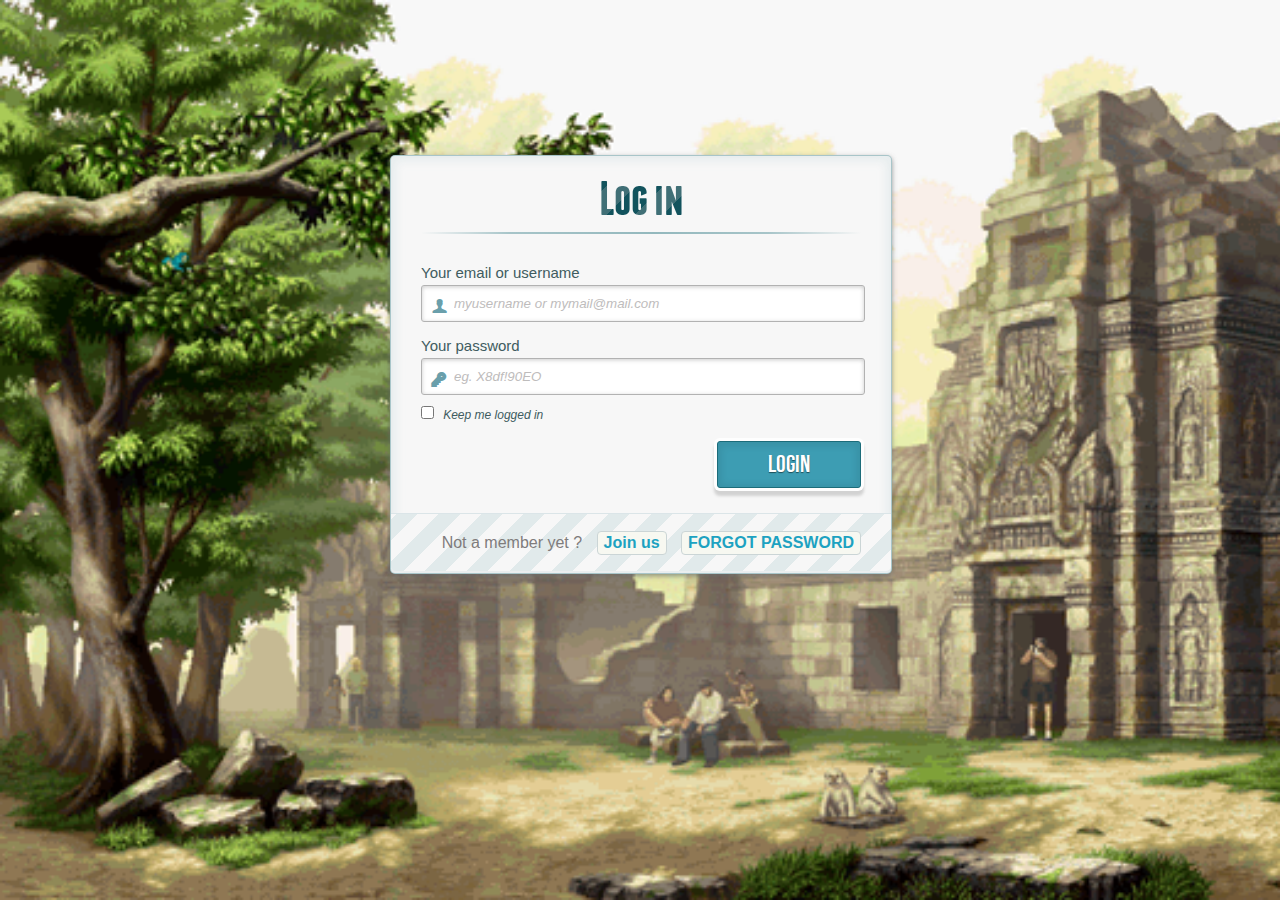
<file: index.html>
<!DOCTYPE html>
<!--[if lt IE 7 ]> <html lang="en" class="no-js ie6 lt8"> <![endif]-->
<!--[if IE 7 ]>    <html lang="en" class="no-js ie7 lt8"> <![endif]-->
<!--[if IE 8 ]>    <html lang="en" class="no-js ie8 lt8"> <![endif]-->
<!--[if IE 9 ]>    <html lang="en" class="no-js ie9"> <![endif]-->
<!--[if (gt IE 9)|!(IE)]><!--> <html lang="en" class="no-js"> <!--<![endif]-->
    <head>
        <meta charset="UTF-8" />
        <!-- <meta http-equiv="X-UA-Compatible" content="IE=edge,chrome=1">  -->
        <title>Location Finder</title>
        <meta name="viewport" content="width=device-width, initial-scale=1.0"> 
        <meta name="description" content="Login and Registration Form with HTML5 and CSS3" />
        <meta name="keywords" content="html5, css3, form, switch, animation, :target, pseudo-class" />
        <meta name="author" content="Codrops" />
        <link rel="shortcut icon" href="../favicon.ico"> 
        <link rel="stylesheet" type="text/css" href="css/demo.css" />
        <link rel="stylesheet" type="text/css" href="css/style.css" />
		<link rel="stylesheet" type="text/css" href="css/animate-custom.css" />
		<style>
	#login {
    left: 25%;
    top: 50%;
    margin-left: -25%;
    position: absolute;
    margin-top: -25%;
	    }
		</style>
    </head>
    <body>
        <div class="container">
            <section>				
                <div id="container_demo" >
                    <!-- hidden anchor to stop jump http://www.css3create.com/Astuce-Empecher-le-scroll-avec-l-utilisation-de-target#wrap4  -->
                    <a class="hiddenanchor" id="toregister"></a>
                    <a class="hiddenanchor" id="tologin"></a>
                    <div id="wrapper">
                        <div id="login" class="animate form">
                            <form  action="home.html" autocomplete="on"> 
                                <h1>Log in</h1> 
                                <p> 
                                    <label for="username" class="uname" data-icon="u" > Your email or username </label>
                                    <input id="username" name="username" required="required" type="text" placeholder="myusername or mymail@mail.com"/>
                                </p>
                                <p> 
                                    <label for="password" class="youpasswd" data-icon="p"> Your password </label>
                                    <input id="password" name="password" required="required" type="password" placeholder="eg. X8df!90EO" /> 
                                </p>
                                <p class="keeplogin"> 
									<input type="checkbox" name="loginkeeping" id="loginkeeping" value="loginkeeping" /> 
									<label for="loginkeeping">Keep me logged in</label>
								</p>
                                <p class="login button"> 
                                    <input type="submit" value="Login" /> 
								</p>
                                <p class="change_link">
									Not a member yet ?
									<a href="#toregister" class="to_register">Join us</a>
									
							<a href="forgpass.html" class="change_password">FORGOT PASSWORD</a></p>							
                            </form>
                        </div>

                        <div id="register" class="animate form">
                            <form  action="home.html" autocomplete="on"> 
                                <h1> Sign up </h1> 
                                <p> 
                                    <label for="usernamesignup" class="uname" data-icon="u">Your username</label>
                                    <input id="usernamesignup" name="usernamesignup" required="required" type="text" placeholder="mysuperusername690" />
                                </p>
				 <p> 
                                    <label for="mobnumsignup" class="mobnum" data-icon="m">Your mobile number</label>
                                    <input type="tel" id="mobnumsignup" name="mobnumsignup" title="Please enter a valid phone number" pattern="[0-9]{10}" required="required" type="text" placeholder="1234567890" />
                                </p> 
			        <p> 
                                    <label for="userdobsignup" class="dob" data-icon="u">Your DOB</label>
                                    <input id="userdobsignup" name="userdobsignup" required="required" type="date" placeholder="dd/mm/year" />
                                </p>
                                <p> 
                                    <label for="emailsignup" class="youmail" data-icon="e" > Your email</label>
                                    <input id="emailsignup" name="emailsignup" required="required" type="email" placeholder="mysupermail@mail.com"/> 
                                </p>
                                <p> 
                                    <label for="passwordsignup" class="youpasswd" data-icon="p">Your password </label>
                                    <input id="passwordsignup" name="passwordsignup" required="required" type="password" placeholder="eg. X8df!90EO"/>
                                </p>
                                <p> 
                                    <label for="passwordsignup_confirm" class="youpasswd" data-icon="p">Please confirm your password </label>
                                    <input id="passwordsignup_confirm" name="passwordsignup_confirm" required="required" type="password" placeholder="eg. X8df!90EO"/>
                                </p>
                                <p class="signin button"> 
									<input type="submit" value="Sign up"/> 
							</p>
                                <p class="change_link">  
									Already a member ?
									<a href="#tologin" class="to_register"> Go and log in </a>
								</p>
                            </form>
                        </div>
						
                    </div>
                </div>  
            </section>
        </div>
    </body>
</html>
</file>
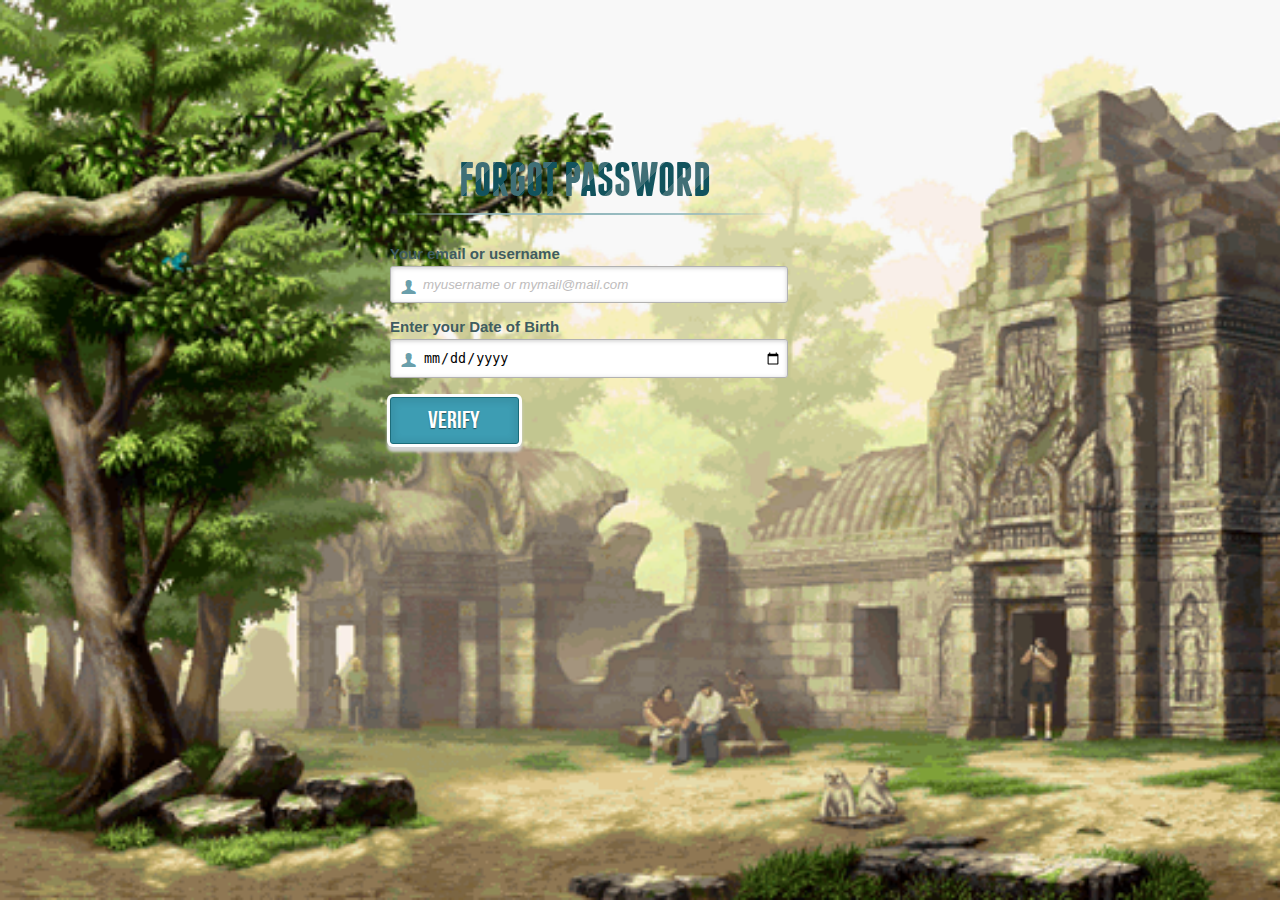
<file: forgpass.html>
<!DOCTYPE html>
<!--[if lt IE 7 ]> <html lang="en" class="no-js ie6 lt8"> <![endif]-->
<!--[if IE 7 ]>    <html lang="en" class="no-js ie7 lt8"> <![endif]-->
<!--[if IE 8 ]>    <html lang="en" class="no-js ie8 lt8"> <![endif]-->
<!--[if IE 9 ]>    <html lang="en" class="no-js ie9"> <![endif]-->
<!--[if (gt IE 9)|!(IE)]><!--> <html lang="en" class="no-js"> <!--<![endif]-->
    <head>
        <meta charset="UTF-8" />
        <!-- <meta http-equiv="X-UA-Compatible" content="IE=edge,chrome=1">  -->
        <title>Location Finder</title>
        <meta name="viewport" content="width=device-width, initial-scale=1.0"> 
        <meta name="description" content="Login and Registration Form with HTML5 and CSS3" />
        <meta name="keywords" content="html5, css3, form, switch, animation, :target, pseudo-class" />
        <meta name="author" content="Codrops" />
        <link rel="shortcut icon" href="../favicon.ico"> 
        <link rel="stylesheet" type="text/css" href="css/demo.css" />
        <link rel="stylesheet" type="text/css" href="css/style.css" />
		<link rel="stylesheet" type="text/css" href="css/animate-custom.css" />
		<style>
	#forgpass{
    left: 25%;
    top: 50%;
    margin-left: -25%;
    position: absolute;
    margin-top: -25%;
	    }
		</style>
    </head>
    <body>
        <div class="container">
            <section>				
                <div id="container_demo" >
                    <!-- hidden anchor to stop jump http://www.css3create.com/Astuce-Empecher-le-scroll-avec-l-utilisation-de-target#wrap4  -->
                    <a class="hiddenanchor" id="forgpass"></a>
                   <div id="wrapper">
                        <div id="forgpass" class="animate form">
                            <form  action="verifyDOB.html" autocomplete="on"> 
                                <h1><B>FORGOT PASSWORD</B></h1> 
				     <p> 
                                    <label for="username" class="uname" data-icon="u" > <B>Your email or username </B></label>
                                    <input id="username" name="username" required="required" type="text" placeholder="myusername or mymail@mail.com"/>
                                </p>
                                <p> 
                                    <label for="DOB" class="DOB" data-icon="u" ><B> Enter your Date of Birth</B> </label>
                                    <input id="dob" name="dob" required="required" type="date" placeholder="dd/mm/year"/>
                                </p>
								 <p class="verify button"> 
                                    <input type="submit" value="VERIFY" />							
                                 </form>
                        </div> </div>
                </div>  
            </section>
        </div>
    </body>
</html>
</file>
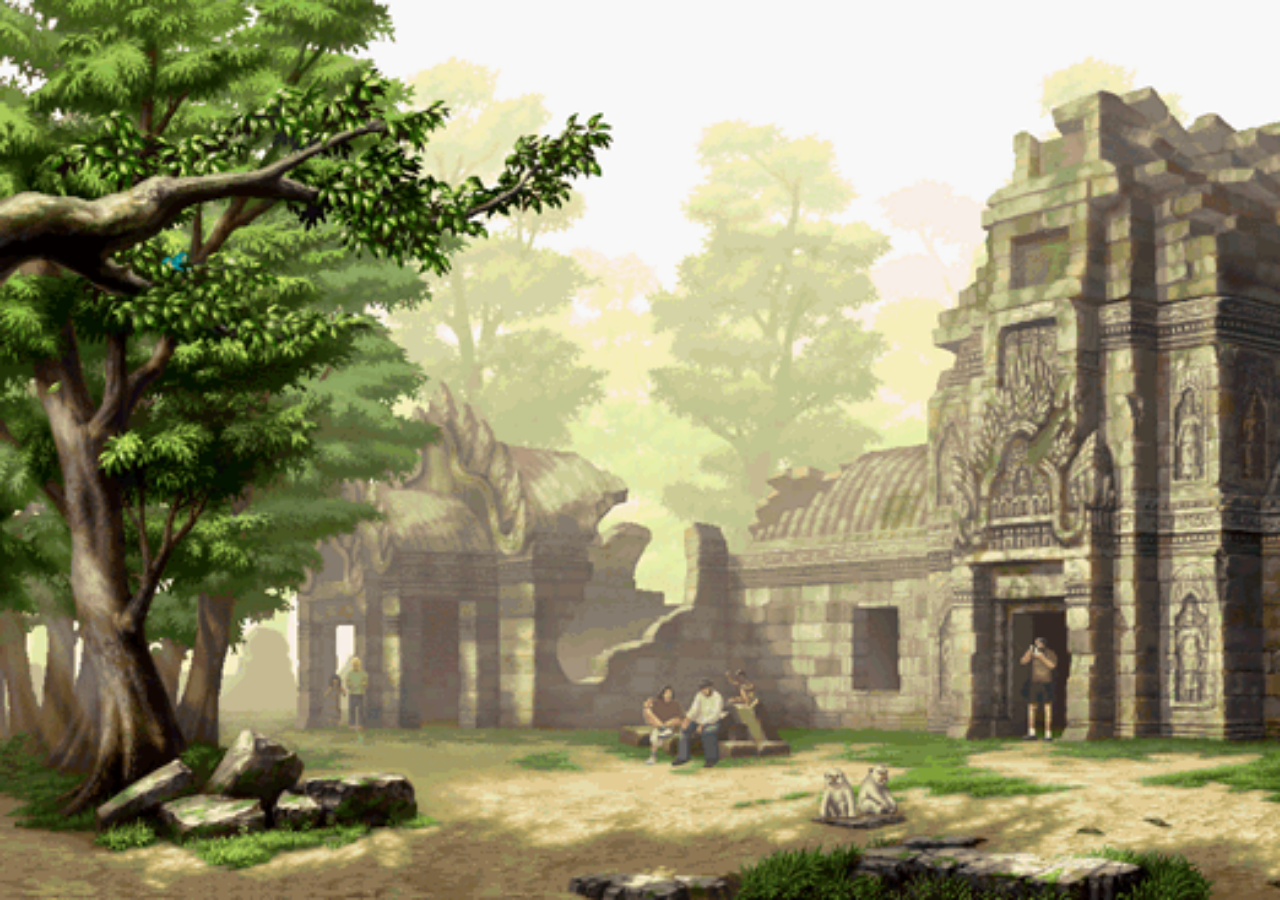
<file: home.html>
<!DOCTYPE html>
<!--[if lt IE 7 ]> <html lang="en" class="no-js ie6 lt8"> <![endif]-->
<!--[if IE 7 ]>    <html lang="en" class="no-js ie7 lt8"> <![endif]-->
<!--[if IE 8 ]>    <html lang="en" class="no-js ie8 lt8"> <![endif]-->
<!--[if IE 9 ]>    <html lang="en" class="no-js ie9"> <![endif]-->
<!--[if (gt IE 9)|!(IE)]><!--> <html lang="en" class="no-js"> <!--<![endif]-->
    <head>
        <meta charset="UTF-8" />
        <!-- <meta http-equiv="X-UA-Compatible" content="IE=edge,chrome=1">  -->
        <title>Location Finder</title>
        <meta name="viewport" content="width=device-width, initial-scale=1.0"> 
        <meta name="description" content="Login and Registration Form with HTML5 and CSS3" />
        <meta name="keywords" content="html5, css3, form, switch, animation, :target, pseudo-class" />
        <meta name="author" content="Codrops" />
        <link rel="shortcut icon" href="../favicon.ico"> 
        <link rel="stylesheet" type="text/css" href="css/demo.css" />
        <link rel="stylesheet" type="text/css" href="css/style.css" />
		<link rel="stylesheet" type="text/css" href="css/animate-custom.css" />
		<style>
	#login {
    left: 25%;
    top: 50%;
    margin-left: -25%;
    position: absolute;
    margin-top: -25%;
	    }
		</style>
    </head>
    <body>
        <div class="container">
            <section>				
                <div id="container_demo" >
                    <!-- hidden anchor to stop jump http://www.css3create.com/Astuce-Empecher-le-scroll-avec-l-utilisation-de-target#wrap4  -->
                    <a class="hiddenanchor" id="toregister"></a>
                    <a class="hiddenanchor" id="tologin"></a>
                    <div id="wrapper">
                
                        </div>
						
                    </div>
                </div>  
            </section>
        </div>
    </body>
</html>
</file>
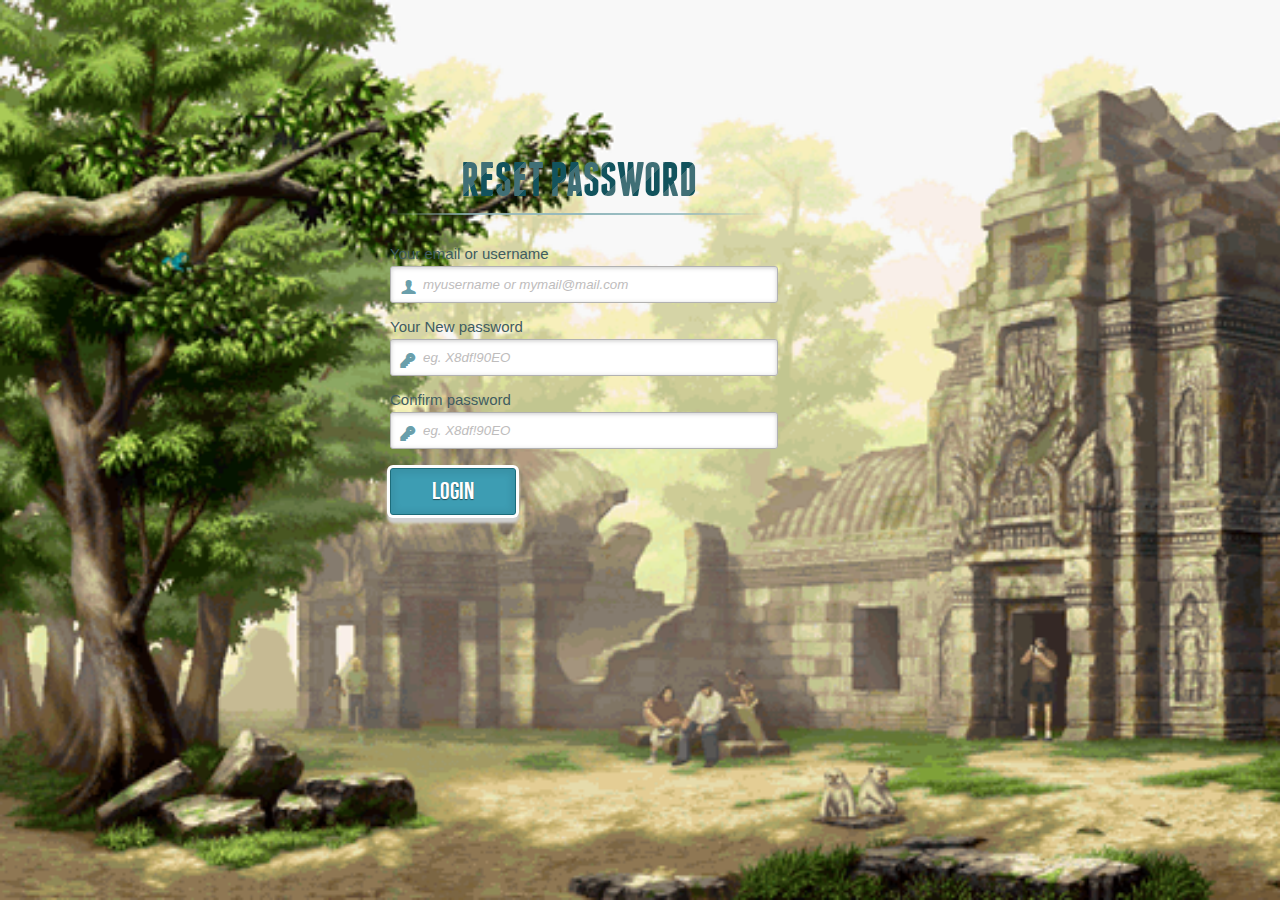
<file: verifydob.html>
<!DOCTYPE html>
<!--[if lt IE 7 ]> <html lang="en" class="no-js ie6 lt8"> <![endif]-->
<!--[if IE 7 ]>    <html lang="en" class="no-js ie7 lt8"> <![endif]-->
<!--[if IE 8 ]>    <html lang="en" class="no-js ie8 lt8"> <![endif]-->
<!--[if IE 9 ]>    <html lang="en" class="no-js ie9"> <![endif]-->
<!--[if (gt IE 9)|!(IE)]><!--> <html lang="en" class="no-js"> <!--<![endif]-->
    <head>
        <meta charset="UTF-8" />
        <!-- <meta http-equiv="X-UA-Compatible" content="IE=edge,chrome=1">  -->
        <title>Location Finder</title>
        <meta name="viewport" content="width=device-width, initial-scale=1.0"> 
        <meta name="description" content="Login and Registration Form with HTML5 and CSS3" />
        <meta name="keywords" content="html5, css3, form, switch, animation, :target, pseudo-class" />
        <meta name="author" content="Codrops" />
        <link rel="shortcut icon" href="../favicon.ico"> 
        <link rel="stylesheet" type="text/css" href="css/demo.css" />
        <link rel="stylesheet" type="text/css" href="css/style.css" />
		<link rel="stylesheet" type="text/css" href="css/animate-custom.css" />
		<style>
	#forgpass{
    left: 25%;
    top: 50%;
    margin-left: -25%;
    position: absolute;
    margin-top: -25%;
	    }
		</style>
    </head>
    <body>
        <div class="container">
            <section>				
                <div id="container_demo" >
                    <!-- hidden anchor to stop jump http://www.css3create.com/Astuce-Empecher-le-scroll-avec-l-utilisation-de-target#wrap4  -->
                    <a class="hiddenanchor" id="forgpass"></a>
                   <div id="wrapper">
                        <div id="forgpass" class="animate form">
                            <form  action="home.html" autocomplete="on"> 
                                <h1><B>RESET PASSWORD</B></h1> 
                                 <p> 
                                    <label for="username" class="uname" data-icon="u" > Your email or username </label>
                                    <input id="username" name="username" required="required" type="text" placeholder="myusername or mymail@mail.com"/>
                                </p>
                                <p> 
                                    <label for="password" class="youpasswd" data-icon="p"> Your New password </label>
                                    <input id="password" name="password" required="required" type="password" placeholder="eg. X8df!90EO" /> 
                                </p>
<p> 
                                    <label for="password" class="youpasswd" data-icon="p"> Confirm password </label>
                                    <input id="password" name="password" required="required" type="password" placeholder="eg. X8df!90EO" /> 
                                </p>	
                                 <p class="verify button"> 
                                    <input type="submit" value="LOGIN" />											
                                 </form>
                        </div> </div>
                </div>  
            </section>
        </div>
    </body>
</html>
</file>
<file: css/demo.css>
@font-face {
    font-family: 'BebasNeueRegular';
    src: url('fonts/BebasNeue-webfont.eot');
    src: url('fonts/BebasNeue-webfont.eot?#iefix') format('embedded-opentype'),
         url('fonts/BebasNeue-webfont.woff') format('woff'),
         url('fonts/BebasNeue-webfont.ttf') format('truetype'),
         url('fonts/BebasNeue-webfont.svg#BebasNeueRegular') format('svg');
    font-weight: normal;
    font-style: normal;
}
/* CSS reset */
body,div,dl,dt,dd,ul,ol,li,h1,h2,h3,h4,h5,h6,pre,form,fieldset,input,textarea,p,blockquote,th,td { 
	margin:0;
	padding:0;
}
html,body {
	margin:0;
	padding:0;
	height: 100%;
}
table {
	border-collapse:collapse;
	border-spacing:0;
}
fieldset,img { 
	border:0;
}
address,caption,cite,code,dfn,th,var {
	font-style:normal;
	font-weight:normal;
}
ol,ul {
	list-style:none;
}
caption,th {
	text-align:left;
}
h1,h2,h3,h4,h5,h6 {
	font-size:100%;
	font-weight:normal;
}
q:before,q:after {
	content:'';
}
abbr,acronym { border:0;
}
article, aside, details, figcaption, figure,
footer, header, hgroup, menu, nav, section {
	display: block;
}
/* General Demo Style */
body{
	font-family: Cambria, Palatino, "Palatino Linotype", "Palatino LT STD", Georgia, serif;
	background: url(../images/world.gif);
	 background-repeat: no-repeat;
  background-size: cover;
	font-weight: 400;
	font-size: 15px;
	color: #1d3c41;
	overflow-y: scroll;
}
a{
	color: #333;
	text-decoration: none;
}
.container{
	width: 100%;
	height: 100%;
	position: relative;
	text-align: center;
}
.clr{
	clear: both;
}
.container > header{
	padding: 20px 30px 10px 30px;
	margin: 0px 20px 10px 20px;
	position: relative;
	display: block;
	text-shadow: 1px 1px 1px rgba(0,0,0,0.2);
    text-align: center;
}
.container > header h1{
	font-family: 'BebasNeueRegular', 'Arial Narrow', Arial, sans-serif;
	font-size: 35px;
	line-height: 35px;
	position: relative;
	font-weight: 400;
	color: rgba(26,89,120,0.9);
	text-shadow: 1px 1px 1px rgba(0,0,0,0.1);
    padding: 0px 0px 5px 0px;
}
.container > header h1 span{
	color: #7cbcd6;
	text-shadow: 0px 1px 1px rgba(255,255,255,0.8);
}
.container > header h2{
	font-size: 16px;
	font-style: italic;
	color: #2d6277;
	text-shadow: 0px 1px 1px rgba(255,255,255,0.8);
}
/* Header Style */
.codrops-top{
	line-height: 24px;
	font-size: 11px;
	background: rgba(255, 255, 255, 0.4);
	text-transform: uppercase;
	z-index: 9999;
	position: relative;
	box-shadow: 1px 0px 2px rgba(0,0,0,0.2);
}
.codrops-top a{
	padding: 0px 10px;
	letter-spacing: 1px;
	color: #333;
	text-shadow: 0px 1px 1px #fff;
	display: block;
	float: left;
}
.codrops-top a:hover{
	background: #fff;
}
.codrops-top span.right{
	float: right;
}
.codrops-top span.right a{
	float: left;
	display: block;
}

.codrops-demos{
	text-align:center;
	display: block;
	padding: 14px;
}
.codrops-demos span{
	display: inline-block;
	padding-right: 15px;
	text-shadow: 1px 1px 1px rgba(255, 255, 255, 0.8);
}
.codrops-demos a,
.codrops-demos a.current-demo,
.codrops-demos a.current-demo:hover{
    display: inline-block;
	font-style: italic;
	font-size: 12px;
	padding: 3px 5px;
	margin: 0px 3px;
	font-weight: 800;
	box-shadow: 1px 1px 1px rgba(0,0,0,0.05) inset;
	color: #fff;
	text-shadow: 1px 1px 1px rgba(0,0,0,0.1);
	background: rgba(104,171,194,0.5);
}
.codrops-demos a:hover{
	background: #4fa2c4;
}
.codrops-demos a.current-demo,
.codrops-demos a.current-demo:hover{
	color: rgba(104,171,194,1);
	background: rgba(255,255,255,0.9);
	box-shadow: 0px 1px 1px rgba(0,0,0,0.1);
}
</file>
<file: css/style.css>
/* remove codrops styles and reset the whole thing */
#container_demo{
	 text-align: left;
	 margin: 0;
	 padding: 0;
	 margin: 0 auto;
	 font-family: "Trebuchet MS","Myriad Pro",Arial,sans-serif;
}

/** fonts used for the icons **/ 
@font-face {
    font-family: 'FontomasCustomRegular';
    src: url('fonts/fontomas-webfont.eot');
    src: url('fonts/fontomas-webfont.eot?#iefix') format('embedded-opentype'),
         url('fonts/fontomas-webfont.woff') format('woff'),
         url('fonts/fontomas-webfont.ttf') format('truetype'),
         url('fonts/fontomas-webfont.svg#FontomasCustomRegular') format('svg');
    font-weight: normal;
    font-style: normal;
}
@font-face {
    font-family: 'FranchiseRegular';
    src: url('fonts/franchise-bold-webfont.eot');
    src: url('fonts/franchise-bold-webfont.eot?#iefix') format('embedded-opentype'),
         url('fonts/franchise-bold-webfont.woff') format('woff'),
         url('fonts/franchise-bold-webfont.ttf') format('truetype'),
         url('fonts/franchise-bold-webfont.svg#FranchiseRegular') format('svg');
    font-weight: normal;
    font-style: normal;

}
a.hiddenanchor{
	display: none;
}
/** The wrapper that will contain our two forms **/
#wrapper{
	width: 60%;
	right: 0px;
	min-height: 560px;	
	margin: 0px auto;	
	width: 500px;
	position: relative;	
}
/**** Styling the form elements **/

/**** general text styling ****/
#wrapper a{
	color: rgb(95, 155, 198);
	text-decoration: underline;
}

#wrapper h1{
	font-size: 48px;
	color: rgb(6, 106, 117);
	padding: 2px 0 10px 0;
	font-family: 'FranchiseRegular','Arial Narrow',Arial,sans-serif;
	font-weight: bold;
	text-align: center;
	padding-bottom: 30px;
}
/** For the moment only webkit supports the background-clip:text; */
#wrapper h1{
    background: -webkit-repeating-linear-gradient(-45deg, 
	rgb(18, 83, 93) , 
	rgb(18, 83, 93) 20px, 
	rgb(64, 111, 118) 20px, 
	rgb(64, 111, 118) 40px, 
	rgb(18, 83, 93) 40px);
	-webkit-text-fill-color: transparent;
	-webkit-background-clip: text;
}
#wrapper h1:after{
	content: ' ';
	display: block;
	width: 100%;
	height: 2px;
	margin-top: 10px;
	background: -moz-linear-gradient(left, rgba(147,184,189,0) 0%, rgba(147,184,189,0.8) 20%, rgba(147,184,189,1) 53%, rgba(147,184,189,0.8) 79%, rgba(147,184,189,0) 100%); 
	background: -webkit-gradient(linear, left top, right top, color-stop(0%,rgba(147,184,189,0)), color-stop(20%,rgba(147,184,189,0.8)), color-stop(53%,rgba(147,184,189,1)), color-stop(79%,rgba(147,184,189,0.8)), color-stop(100%,rgba(147,184,189,0))); 
	background: -webkit-linear-gradient(left, rgba(147,184,189,0) 0%,rgba(147,184,189,0.8) 20%,rgba(147,184,189,1) 53%,rgba(147,184,189,0.8) 79%,rgba(147,184,189,0) 100%); 
	background: -o-linear-gradient(left, rgba(147,184,189,0) 0%,rgba(147,184,189,0.8) 20%,rgba(147,184,189,1) 53%,rgba(147,184,189,0.8) 79%,rgba(147,184,189,0) 100%); 
	background: -ms-linear-gradient(left, rgba(147,184,189,0) 0%,rgba(147,184,189,0.8) 20%,rgba(147,184,189,1) 53%,rgba(147,184,189,0.8) 79%,rgba(147,184,189,0) 100%); 
	background: linear-gradient(left, rgba(147,184,189,0) 0%,rgba(147,184,189,0.8) 20%,rgba(147,184,189,1) 53%,rgba(147,184,189,0.8) 79%,rgba(147,184,189,0) 100%); 
}

#wrapper p{
	margin-bottom:15px;
}
#wrapper p:first-child{
	margin: 0px;
}
#wrapper label{
	color: rgb(64, 92, 96);
	position: relative;
}

/**** advanced input styling ****/
/* placeholder */
::-webkit-input-placeholder  { 
	color: rgb(190, 188, 188); 
	font-style: italic;
}
input:-moz-placeholder,
textarea:-moz-placeholder{ 
	color: rgb(190, 188, 188);
	font-style: italic;
} 
input {
  outline: none;
}

/* all the input except submit and checkbox */
#wrapper input:not([type="checkbox"]){
	width: 92%;
	margin-top: 4px;
	padding: 10px 5px 10px 32px;	
	border: 1px solid rgb(178, 178, 178);
	-webkit-appearance: textfield;
	-webkit-box-sizing: content-box;
	  -moz-box-sizing : content-box;
	       box-sizing : content-box;
	-webkit-border-radius: 3px;
	   -moz-border-radius: 3px;
	        border-radius: 3px;
	-webkit-box-shadow: 0px 1px 4px 0px rgba(168, 168, 168, 0.6) inset;
	   -moz-box-shadow: 0px 1px 4px 0px rgba(168, 168, 168, 0.6) inset;
	        box-shadow: 0px 1px 4px 0px rgba(168, 168, 168, 0.6) inset;
	-webkit-transition: all 0.2s linear;
	   -moz-transition: all 0.2s linear;
	     -o-transition: all 0.2s linear;
	        transition: all 0.2s linear;
}
#wrapper input:not([type="checkbox"]):active,
#wrapper input:not([type="checkbox"]):focus{
	border: 1px solid rgba(91, 90, 90, 0.7);
	background: rgba(238, 236, 240, 0.2);	
	-webkit-box-shadow: 0px 1px 4px 0px rgba(168, 168, 168, 0.9) inset;
	   -moz-box-shadow: 0px 1px 4px 0px rgba(168, 168, 168, 0.9) inset;
	        box-shadow: 0px 1px 4px 0px rgba(168, 168, 168, 0.9) inset;
} 

/** the magic icon trick ! **/
[data-icon]:after {
    content: attr(data-icon);
    font-family: 'FontomasCustomRegular';
    color: rgb(106, 159, 171);
    position: absolute;
    left: 10px;
    top: 35px;
	width: 30px;
}

/*styling both submit buttons */
#wrapper p.button input{
	width: 30%;
	cursor: pointer;	
	background: rgb(61, 157, 179);
	padding: 8px 5px;
	font-family: 'BebasNeueRegular','Arial Narrow',Arial,sans-serif;
	color: #fff;
	font-size: 24px;	
	border: 1px solid rgb(28, 108, 122);	
	margin-bottom: 10px;	
	text-shadow: 0 1px 1px rgba(0, 0, 0, 0.5);
	-webkit-border-radius: 3px;
	   -moz-border-radius: 3px;
	        border-radius: 3px;	
	-webkit-box-shadow: 0px 1px 6px 4px rgba(0, 0, 0, 0.07) inset,
	        0px 0px 0px 3px rgb(254, 254, 254),
	        0px 5px 3px 3px rgb(210, 210, 210);
	   -moz-box-shadow:0px 1px 6px 4px rgba(0, 0, 0, 0.07) inset,
	        0px 0px 0px 3px rgb(254, 254, 254),
	        0px 5px 3px 3px rgb(210, 210, 210);
	        box-shadow:0px 1px 6px 4px rgba(0, 0, 0, 0.07) inset,
	        0px 0px 0px 3px rgb(254, 254, 254),
	        0px 5px 3px 3px rgb(210, 210, 210);
	-webkit-transition: all 0.2s linear;
	   -moz-transition: all 0.2s linear;
	     -o-transition: all 0.2s linear;
	        transition: all 0.2s linear;
}
#wrapper p.button input:hover{
	background: rgb(74, 179, 198);
}
#wrapper p.button input:active,
#wrapper p.button input:focus{
	background: rgb(40, 137, 154);
	position: relative;
	top: 1px;
	border: 1px solid rgb(12, 76, 87);	
	-webkit-box-shadow: 0px 1px 6px 4px rgba(0, 0, 0, 0.2) inset;
	   -moz-box-shadow: 0px 1px 6px 4px rgba(0, 0, 0, 0.2) inset;
	        box-shadow: 0px 1px 6px 4px rgba(0, 0, 0, 0.2) inset;
}
p.login.button,
p.signin.button{
	text-align: right;
	margin: 5px 0;
}


/* styling the checkbox "keep me logged in"*/
.keeplogin{
	margin-top: -5px;
}
.keeplogin input,
.keeplogin label{
	display: inline-block;
	font-size: 12px;	
	font-style: italic;
}
.keeplogin input#loginkeeping{
	margin-right: 5px;
}
.keeplogin label{
	width: 80%;
}


/*styling the links to change from one form to another */

p.change_link{
	position: absolute;
	color: rgb(127, 124, 124);
	left: 0px;
	height: 20px;
	width: 440px;
	padding: 17px 30px 20px 30px;
	font-size: 16px	;
	text-align: right;
	border-top: 1px solid rgb(219, 229, 232);
	-webkit-border-radius: 0 0  5px 5px;
	   -moz-border-radius: 0 0  5px 5px;
	        border-radius: 0 0  5px 5px;
	background: rgb(225, 234, 235);
	background: -moz-repeating-linear-gradient(-45deg, 
	rgb(247, 247, 247) , 
	rgb(247, 247, 247) 15px, 
	rgb(225, 234, 235) 15px, 
	rgb(225, 234, 235) 30px, 
	rgb(247, 247, 247) 30px
	);
	background: -webkit-repeating-linear-gradient(-45deg, 
	rgb(247, 247, 247) , 
	rgb(247, 247, 247) 15px, 
	rgb(225, 234, 235) 15px, 
	rgb(225, 234, 235) 30px, 
	rgb(247, 247, 247) 30px
	);
	background: -o-repeating-linear-gradient(-45deg, 
	rgb(247, 247, 247) , 
	rgb(247, 247, 247) 15px, 
	rgb(225, 234, 235) 15px, 
	rgb(225, 234, 235) 30px, 
	rgb(247, 247, 247) 30px
	);
	background: repeating-linear-gradient(-45deg, 
	rgb(247, 247, 247) , 
	rgb(247, 247, 247) 15px, 
	rgb(225, 234, 235) 15px, 
	rgb(225, 234, 235) 30px, 
	rgb(247, 247, 247) 30px
	);
}
#wrapper p.change_link a {
	display: inline-block;
	font-weight: bold;
	background: rgb(247, 248, 241);
	padding: 2px 6px;
	color: rgb(29, 162, 193);
	margin-left: 10px;
	text-decoration: none;
	-webkit-border-radius: 4px;
	-moz-border-radius: 4px;
	border-radius: 4px;
	border: 1px solid rgb(203, 213, 214);
	-webkit-transition: all 0.4s linear;
	-moz-transition: all 0.4s  linear;
	-o-transition: all 0.4s linear;
	-ms-transition: all 0.4s  linear;
	transition: all 0.4s  linear;
}
#wrapper p.change_link a:hover {
	color: rgb(57, 191, 215);
	background: rgb(247, 247, 247);
	border: 1px solid rgb(74, 179, 198);
}
#wrapper p.change_link a:active{
	position: relative;
	top: 1px;
}
/** Styling both forms **/
#register, 
#login{
	position: absolute;
	top: 0px;
	width: 88%;	
	padding: 18px 6% 60px 6%;
	margin: 0 0 35px 0;
	background: rgb(247, 247, 247);
	border: 1px solid rgba(147, 184, 189,0.8);
	-webkit-box-shadow: 0pt 2px 5px rgba(105, 108, 109,  0.7),	0px 0px 8px 5px rgba(208, 223, 226, 0.4) inset;
	   -moz-box-shadow: 0pt 2px 5px rgba(105, 108, 109,  0.7),	0px 0px 8px 5px rgba(208, 223, 226, 0.4) inset;
	        box-shadow: 0pt 2px 5px rgba(105, 108, 109,  0.7),	0px 0px 8px 5px rgba(208, 223, 226, 0.4) inset;
	-webkit-box-shadow: 5px;
	-moz-border-radius: 5px;
		 border-radius: 5px;
}
#register{	
	z-index: 21;
	opacity: 0;
}
#login{
	z-index: 22;
}
#toregister:target ~ #wrapper #register,
#tologin:target ~ #wrapper #login{
	z-index: 22;
	-webkit-animation-name: fadeInLeft;
	-moz-animation-name: fadeInLeft;
	-ms-animation-name: fadeInLeft;
	-o-animation-name: fadeInLeft;
	animation-name: fadeInLeft;
	-webkit-animation-delay: .1s;
	-moz-animation-delay: .1s;
	-o-animation-delay: .1s;
	-ms-animation-delay: .1s;
	animation-delay: .1s;
}
#toregister:target ~ #wrapper #login,
#tologin:target ~ #wrapper #register{
	-webkit-animation-name: fadeOutLeft;
	-moz-animation-name: fadeOutLeft;
	-ms-animation-name: fadeOutLeft;
	-o-animation-name: fadeOutLeft;
	animation-name: fadeOutLeft;
}

/** the actual animation, credit where due : http://daneden.me/animate/ ***/
.animate{
	-webkit-animation-duration: 0.5s;
	-webkit-animation-timing-function: ease;
	-webkit-animation-fill-mode: both;
	
	-moz-animation-duration: 0.5s;
	-moz-animation-timing-function: ease;
	-moz-animation-fill-mode: both;
	
	-o-animation-duration: 0.5s;
	-o-animation-timing-function: ease;
	-o-animation-fill-mode: both;
	
	-ms-animation-duration: 0.5s;
	-ms-animation-timing-function: ease;
	-ms-animation-fill-mode: both;
	
	animation-duration: 0.5s;
	animation-timing-function: ease;
	animation-fill-mode: both;
}

/** yerk some ugly IE fixes 'cause I know someone will ask "why does it look ugly in IE?", no matter how many warnings I will put in the article */

.lt8 #wrapper input{
	padding: 10px 5px 10px 32px;
    width: 92%;
}
.lt8 #wrapper input[type=checkbox]{
	width: 10px;
	padding: 0;
}
.lt8 #wrapper h1{
	color: #066A75;
}
.lt8 #register{	
	display: none;
}
.lt8 p.change_link,
.ie9 p.change_link{
	position: absolute;
	height: 90px;
	background: transparent;
}
</file>
